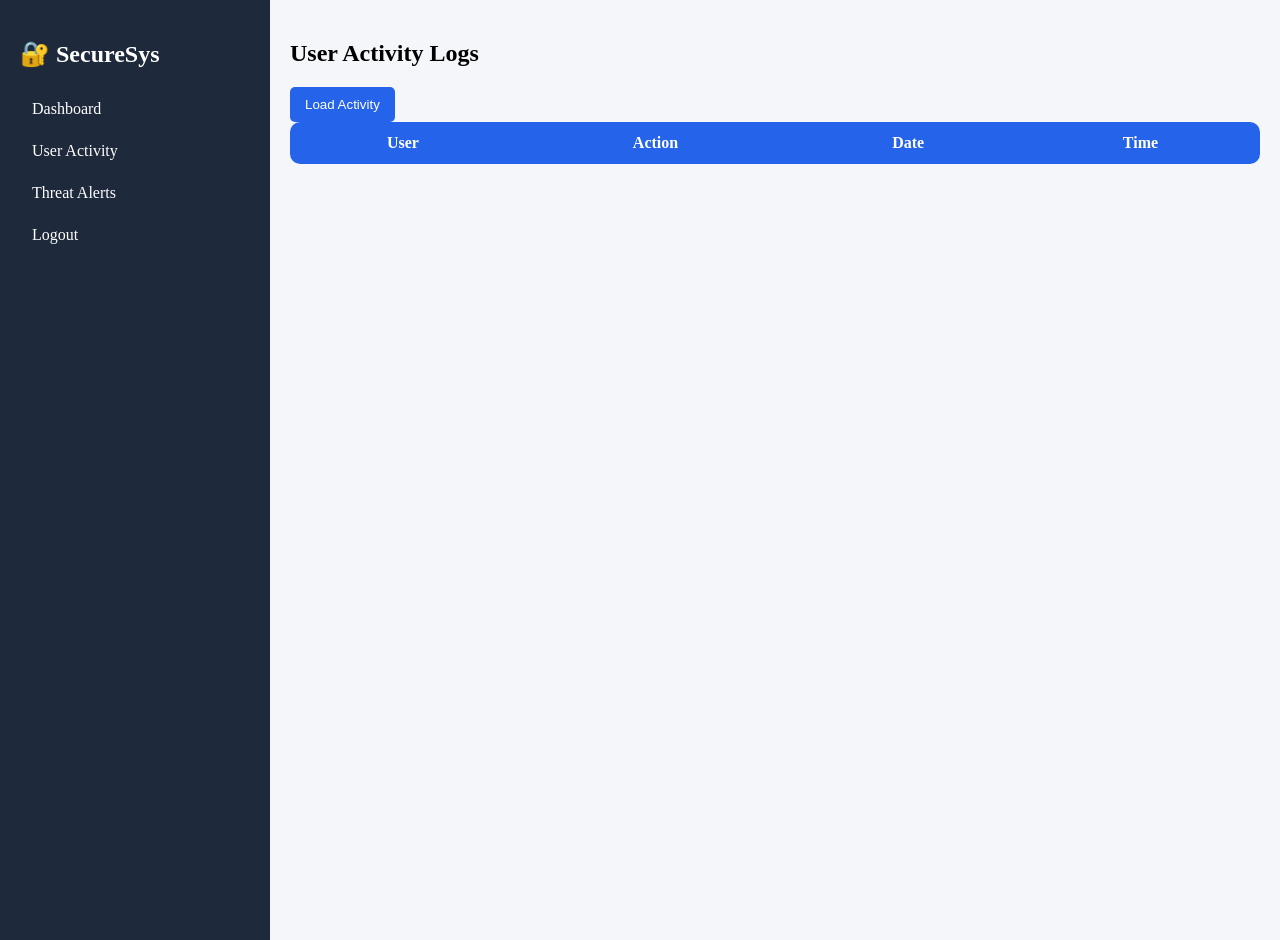
<file: templates/activity.html>
<!DOCTYPE html>
<html>
<head>
    <title>User Activity</title>
    <link rel="stylesheet" href="/static/style.css">
</head>
<body>

<div class="container">

    <!-- Sidebar -->
    <div class="sidebar">
        <h2>🔐 SecureSys</h2>
        <ul>
            <li><a href="/">Dashboard</a></li>
            <li><a href="/activity">User Activity</a></li>
            <li><a href="/alerts">Threat Alerts</a></li>
            <li><a href="/logout">Logout</a></li>
        </ul>
    </div>

    <!-- Main -->
    <div class="main">
        <h2>User Activity Logs</h2>

        <button onclick="loadActivity()">Load Activity</button>

        <table id="activityTable">
            <thead>
                <tr>
                    <th>User</th>
                    <th>Action</th>
                    <th>Date</th>
                    <th>Time</th>
                </tr>
            </thead>
            <tbody></tbody>
        </table>
    </div>

</div>

<script>
function loadActivity() {
    fetch('/get_activity')
        .then(res => res.json())
        .then(data => {

            let table = document.querySelector("#activityTable tbody");
            table.innerHTML = "";

            data.forEach(item => {
                let row = `<tr>
                    <td>${item.user}</td>
                    <td>${item.action}</td>
                    <td>${item.date}</td>
                    <td>${item.time}</td>
                </tr>`;
                table.innerHTML += row;
            });
        });
}
</script>

</body>
</html>
</file>
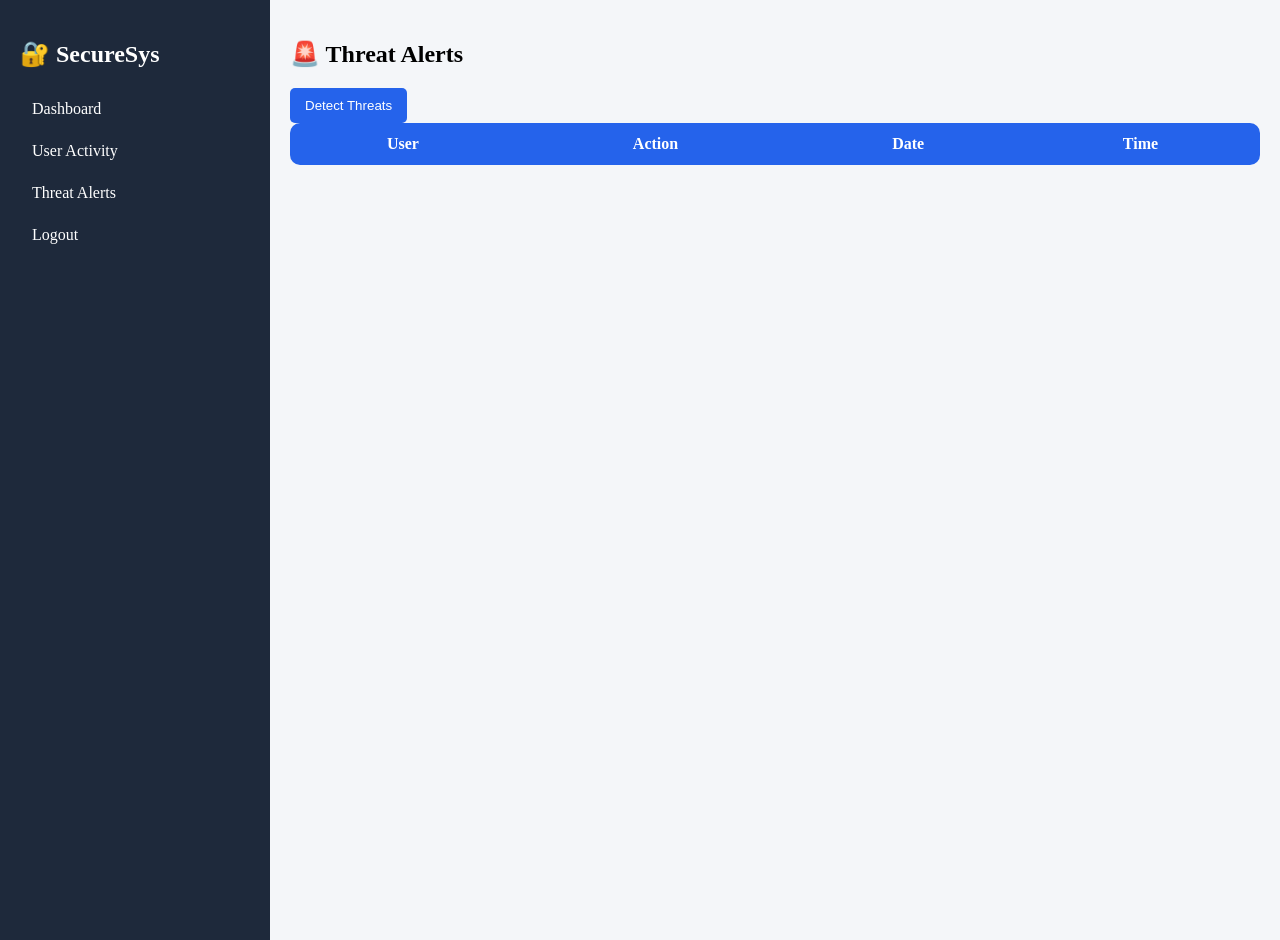
<file: templates/alerts.html>
<!DOCTYPE html>
<html>
<head>
    <title>Threat Alerts</title>
    <link rel="stylesheet" href="/static/style.css">
</head>
<body>

<div class="container">

    <!-- Sidebar -->
    <div class="sidebar">
        <h2>🔐 SecureSys</h2>
        <ul>
            <li><a href="/">Dashboard</a></li>
            <li><a href="/activity">User Activity</a></li>
            <li><a href="/alerts">Threat Alerts</a></li>
            <li><a href="/logout">Logout</a></li>
        </ul>
    </div>

    <!-- Main -->
    <div class="main">
        <h2>🚨 Threat Alerts</h2>

        <button onclick="loadAlerts()">Detect Threats</button>

        <table id="alertTable">
            <thead>
                <tr>
                    <th>User</th>
                    <th>Action</th>
                    <th>Date</th>
                    <th>Time</th>
                </tr>
            </thead>
            <tbody></tbody>
        </table>
    </div>

</div>
<script>
function loadAlerts() {
    fetch('/detect')
        .then(res => res.json())
        .then(data => {

            let table = document.querySelector("#alertTable tbody");
            table.innerHTML = "";

            data.forEach(item => {

                let color = "black";

                if (item.action === "Upload File" || 
                    item.action === "Database Access" || 
                    item.action === "Financial File Access") {
                    color = "red";
                }

                let row = `<tr style="color:${color};">
                    <td>${item.user}</td>
                    <td>${item.action}</td>
                    <td>${item.date}</td>
                    <td>${item.time}</td>
                </tr>`;

                table.innerHTML += row;
            });
        });
}
</script>

</body>
</html>
</file>
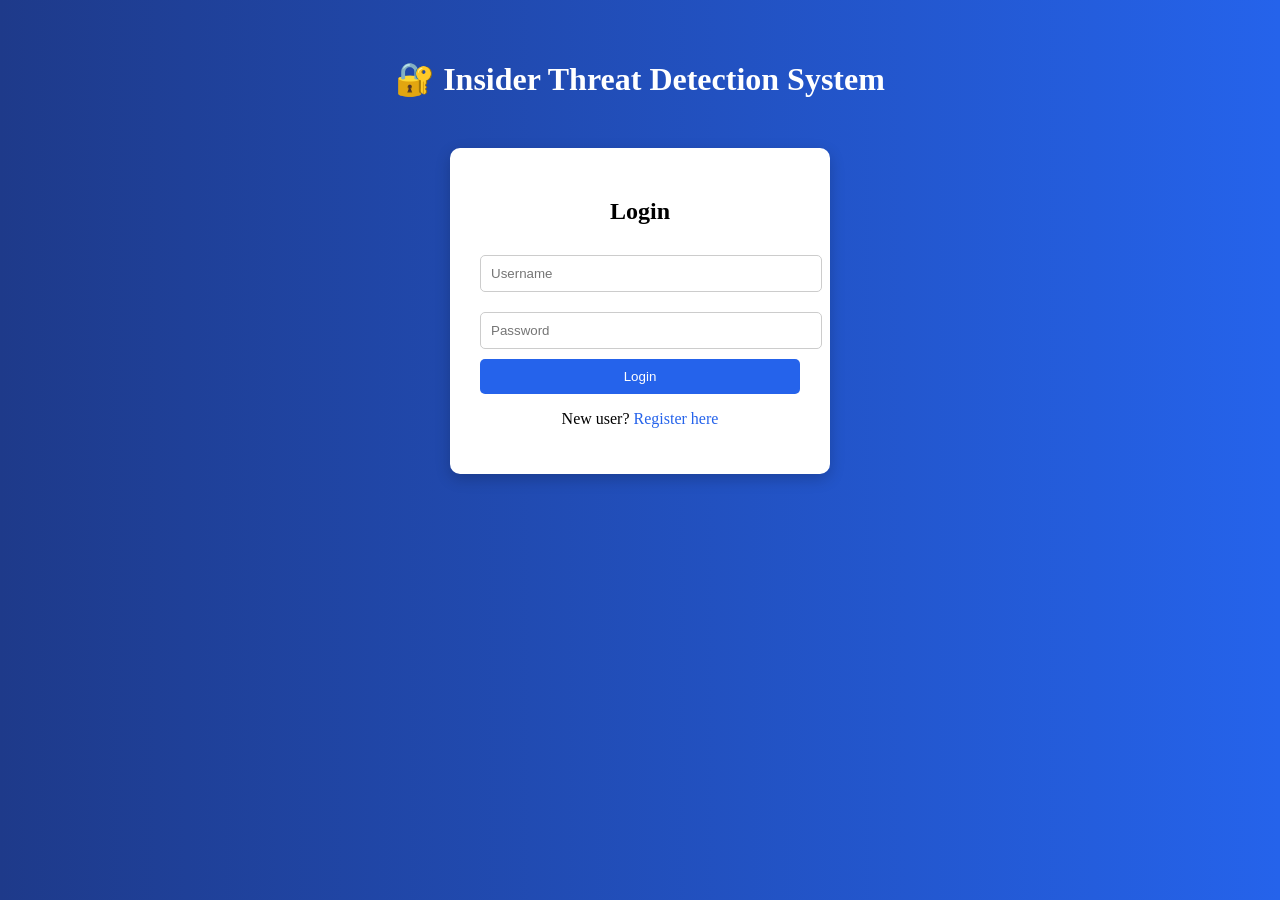
<file: templates/login.html>
<!DOCTYPE html>
<html>
<head>
    <title>Login</title>
    <link rel="stylesheet" href="/static/auth.css">
</head>
<body>

<h1 class="title">🔐 Insider Threat Detection System</h1>

<div class="box">
    <h2>Login</h2>

    <form method="POST">
        <input type="text" name="username" placeholder="Username" required>
        <input type="password" name="password" placeholder="Password" required>
        <button type="submit">Login</button>
    </form>

    <p>New user? <a href="/register">Register here</a></p>
</div>

</body>
</html>
</file>
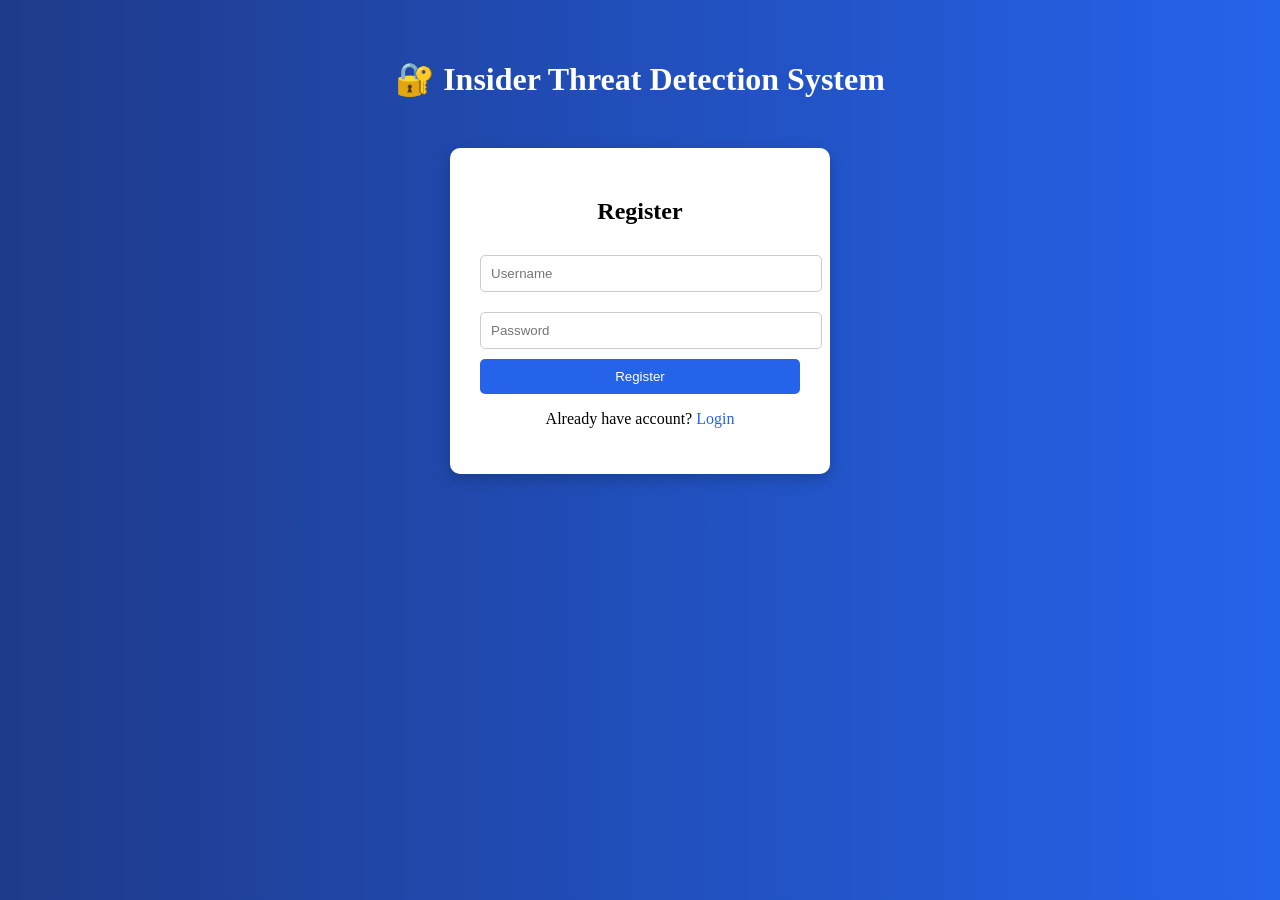
<file: templates/register.html>
<!DOCTYPE html>
<html>
<head>
    <title>Register</title>
    <link rel="stylesheet" href="/static/auth.css">
</head>
<body>

<h1 class="title">🔐 Insider Threat Detection System</h1>

<div class="box">
    <h2>Register</h2>

    <form method="POST">
        <input type="text" name="username" placeholder="Username" required>
        <input type="password" name="password" placeholder="Password" required>
        <button type="submit">Register</button>
    </form>

    <p>Already have account? <a href="/login">Login</a></p>
</div>

</body>
</html>
</file>
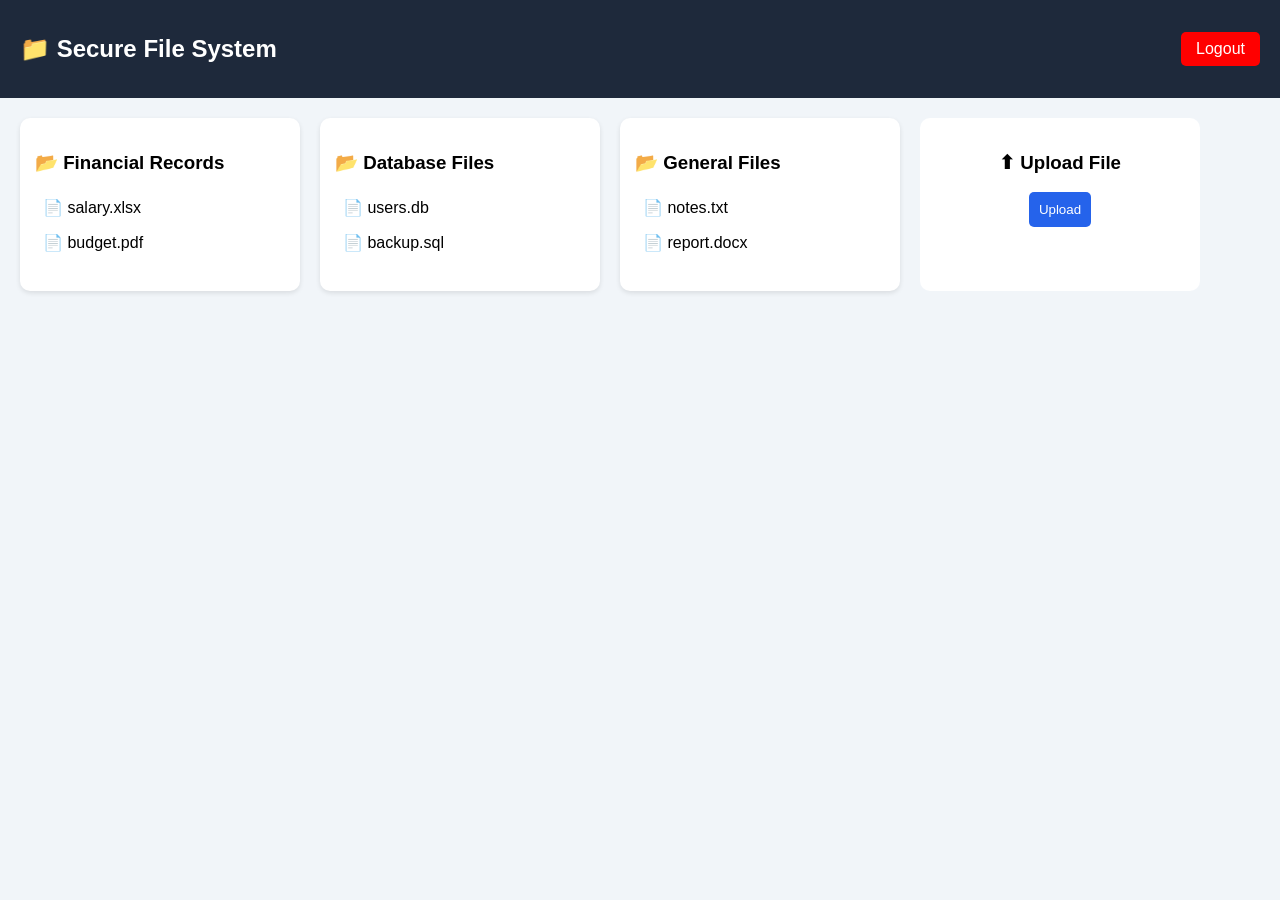
<file: templates/user_dashboard.html>
<!DOCTYPE html>
<html>
<head>
    <title>User Panel</title>
    <link rel="stylesheet" href="/static/user.css">
</head>
<body>

<div class="header">
    <h2>📁 Secure File System</h2>
    <a href="/logout" class="logout-btn">Logout</a>
</div>

<div class="container">

    <!-- Folder 1 -->
    <div class="folder">
        <h3>📂 Financial Records</h3>
        <ul>
            <li onclick="logAction('Financial File Access')">📄 salary.xlsx</li>
            <li onclick="logAction('Financial File Access')">📄 budget.pdf</li>
        </ul>
    </div>

    <!-- Folder 2 -->
    <div class="folder">
        <h3>📂 Database Files</h3>
        <ul>
            <li onclick="logAction('Database Access')">📄 users.db</li>
            <li onclick="logAction('Database Access')">📄 backup.sql</li>
        </ul>
    </div>

    <!-- Folder 3 -->
    <div class="folder">
        <h3>📂 General Files</h3>
        <ul>
            <li onclick="logAction('Normal File Access')">📄 notes.txt</li>
            <li onclick="logAction('Normal File Access')">📄 report.docx</li>
        </ul>
    </div>

    <!-- Upload -->
    <div class="upload">
        <h3>⬆ Upload File</h3>
        <button onclick="logAction('Upload File')">Upload</button>
    </div>

</div>

<script>
function logAction(action) {
    fetch('/log_action', {
        method: 'POST',
        headers: { 'Content-Type': 'application/json' },
        body: JSON.stringify({ action: action })
    })
    .then(res => res.json())
    .then(data => alert("Action Logged"));
}
</script>

</body>
</html>
</file>
<file: static/style.css>
body {
    margin: 0;
    font-family: 'Segoe UI';
    background: #f4f6f9;
}

/* Layout */
.container {
    display: flex;
}

/* Sidebar */
.sidebar {
    width: 230px;
    height: 100vh;
    background: #1e293b;
    color: white;
    padding: 20px;
}

.sidebar h2 {
    margin-bottom: 20px;
}

.sidebar ul {
    list-style: none;
    padding: 0;
}

.sidebar li {
    padding: 12px;
    cursor: pointer;
    border-radius: 5px;
}

.sidebar li:hover {
    background: #334155;
}

/* Main */
.main {
    flex: 1;
    padding: 20px;
}

/* Topbar */
.topbar {
    display: flex;
    justify-content: space-between;
    align-items: center;
}

button {
    padding: 10px 15px;
    background: #2563eb;
    color: white;
    border: none;
    border-radius: 5px;
    cursor: pointer;
}

/* Cards */
.cards {
    display: flex;
    gap: 20px;
    margin-top: 20px;
}

.card {
    background: white;
    padding: 20px;
    border-radius: 10px;
    width: 200px;
    box-shadow: 0 2px 5px rgba(0,0,0,0.1);
}

.card h3 {
    margin: 0;
    font-size: 16px;
}

.card p {
    font-size: 22px;
    margin-top: 10px;
}

.danger {
    border-left: 5px solid red;
}

/* Table */
.table-box {
    margin-top: 30px;
}

table {
    width: 100%;
    background: white;
    border-radius: 10px;
    overflow: hidden;
    border-collapse: collapse;
}

th {
    background: #2563eb;
    color: white;
    padding: 12px;
}

td {
    padding: 10px;
    border-bottom: 1px solid #ddd;
}
.threat-row {
    background-color: #ffe5e5;
    color: red;
    font-weight: bold;
}
.sidebar a {
    color: white;
    text-decoration: none;
    display: block;
}

.sidebar li {
    padding: 12px;
}

.sidebar li:hover {
    background: #334155;
}
.sidebar ul {
    list-style: none;
    padding: 0;
}
</file>
<file: static/auth.css>
body {
    margin: 0;
    font-family: 'Segoe UI';
    background: linear-gradient(to right, #1e3a8a, #2563eb);
    color: white;
    text-align: center;
}

/* Title */
.title {
    margin-top: 60px;
    font-size: 32px;
}

/* Center Box */
.box {
    width: 320px;
    margin: 50px auto;
    background: white;
    color: black;
    padding: 30px;
    border-radius: 10px;
    box-shadow: 0 5px 15px rgba(0,0,0,0.2);
}

/* Inputs */
input {
    width: 100%;
    padding: 10px;
    margin: 10px 0;
    border: 1px solid #ccc;
    border-radius: 5px;
}

/* Button */
button {
    width: 100%;
    padding: 10px;
    background: #2563eb;
    color: white;
    border: none;
    border-radius: 5px;
    cursor: pointer;
}

/* Links */
a {
    color: #2563eb;
    text-decoration: none;
}
</file>
<file: static/user.css>
body {
    font-family: Arial, sans-serif;
    background: #f1f5f9;
    margin: 0;
}

/* Header */
.header {
    background: #1e293b;
    color: white;
    padding: 15px 20px;
    display: flex;
    justify-content: space-between;
    align-items: center;
}

.logout-btn {
    background: red;
    color: white;
    padding: 8px 15px;
    text-decoration: none;
    border-radius: 5px;
}

/* Container */
.container {
    display: flex;
    gap: 20px;
    padding: 20px;
    flex-wrap: wrap;
}

/* Folder */
.folder {
    background: white;
    padding: 15px;
    border-radius: 10px;
    width: 250px;
    box-shadow: 0 2px 5px rgba(0,0,0,0.1);
}

.folder h3 {
    margin-bottom: 10px;
}

.folder ul {
    list-style: none;
    padding: 0;
}

.folder li {
    padding: 8px;
    cursor: pointer;
    border-radius: 5px;
}

.folder li:hover {
    background: #e2e8f0;
}

/* Upload */
.upload {
    background: white;
    padding: 15px;
    border-radius: 10px;
    width: 250px;
    text-align: center;
}

.upload button {
    padding: 10px;
    background: #2563eb;
    color: white;
    border: none;
    border-radius: 5px;
    cursor: pointer;
}

.upload button:hover {
    background: #1d4ed8;
}
</file>
